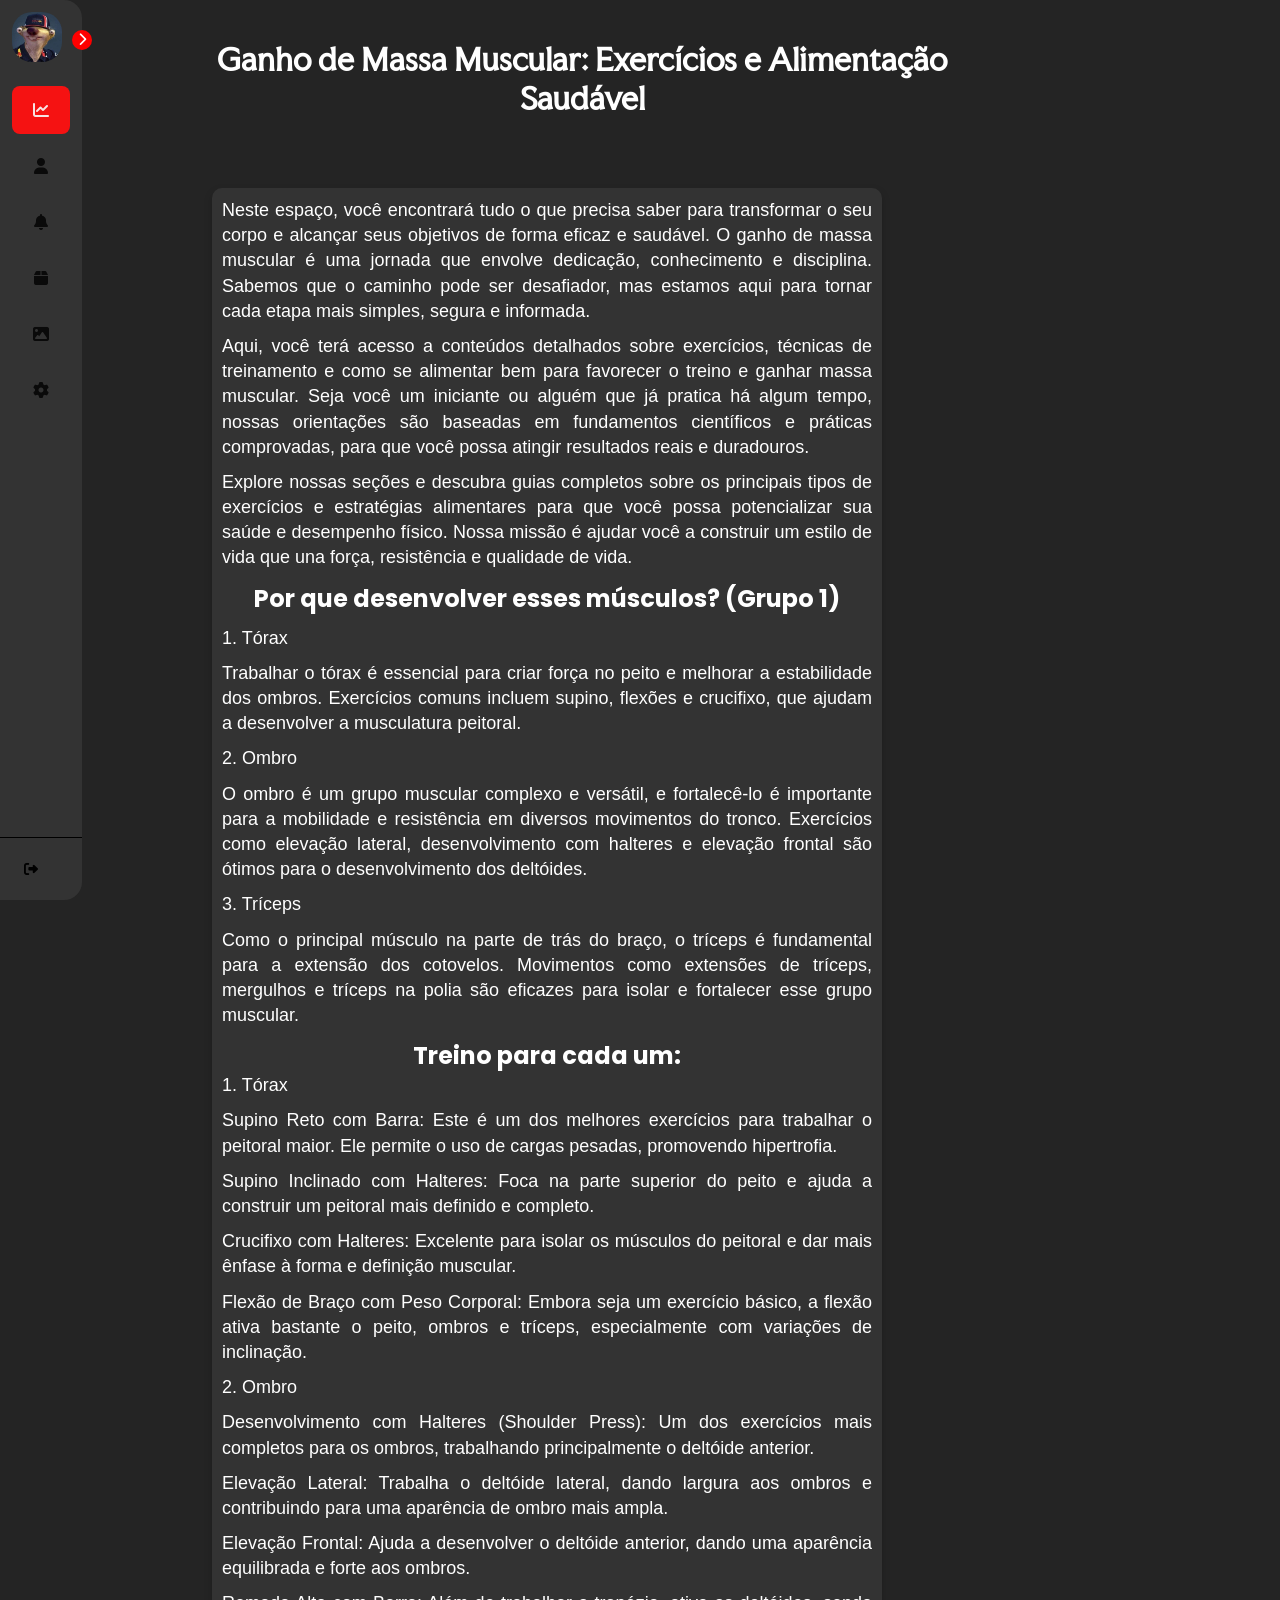
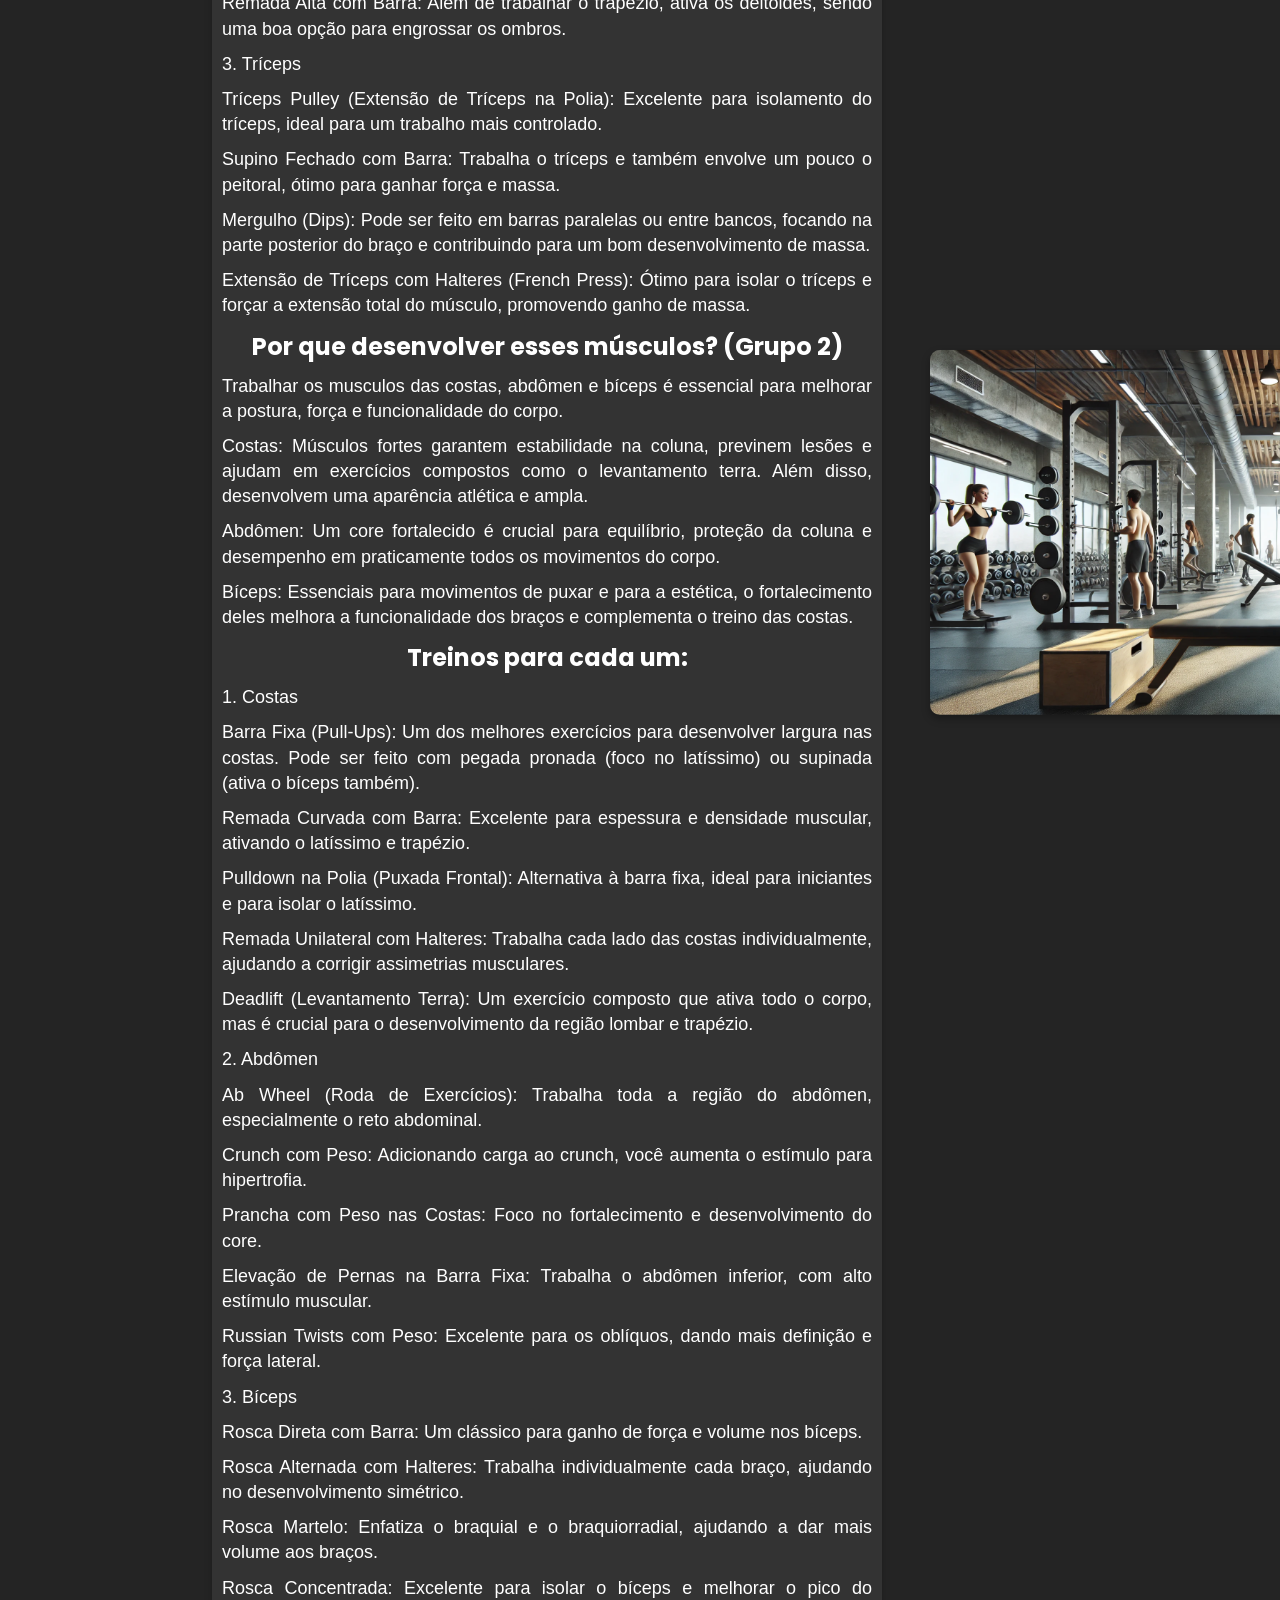
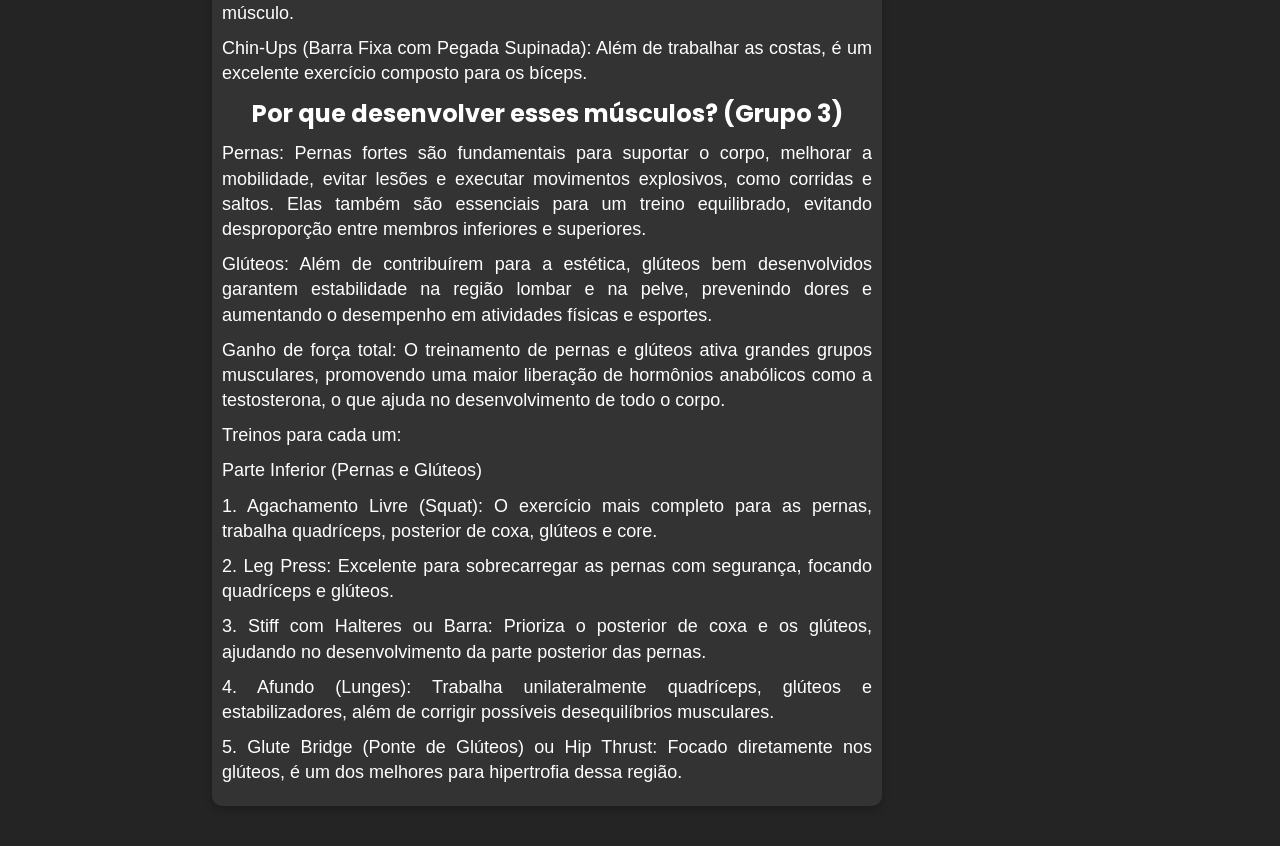
<file: index.html>
<!DOCTYPE html>
<html lang="pt-br">
<head>
    <meta charset="UTF-8">
    <meta name="viewport" content="width=device-width, initial-scale=1.0">

    <link rel="stylesheet" href="https://cdnjs.cloudflare.com/ajax/libs/font-awesome/6.5.1/css/all.min.css" integrity="sha512-DTOQO9RWCH3ppGqcWaEA1BIZOC6xxalwEsw9c2QQeAIftl+Vegovlnee1c9QX4TctnWMn13TZye+giMm8e2LwA==" crossorigin="anonymous" referrerpolicy="no-referrer" />
    <link rel="stylesheet" href="assets/css/style.css">
    <title>7 SportsMen</title>
</head>
<body>
    <nav id="sidebar">
        <div id="sidebar_content">
            <div id="user">
                <img src="imagem/avatar.jpg" id="user_avatar" alt="Avatar">
    
                <p id="user_infos">
                    <span class="item-description">
                        Nome do usuário
                    </span>
                    <span class="item-description">
                        Descrição do usuário
                    </span>
                </p>
            </div>
    
            <ul id="side_items">
                <li class="side-item active">
                    <a href="#">
                        <i class="fa-solid fa-chart-line"></i>
                        <span class="item-description">
                            Painel
                        </span>
                    </a>
                </li>
                <li class="side-item">
                    <a href="Sobre/Quem_Somos.html">
                        <i class="fa-solid fa-user"></i>
                        <span class="item-description">
                            Quem Somos
                        </span>
                    </a>
                </li>
                <li class="side-item">
                    <a href="#">
                        <i class="fa-solid fa-bell"></i>
                        <span class="item-description">
                            a decidir
                        </span>
                    </a>
                </li>
                <li class="side-item">
                    <a href="#">
                        <i class="fa-solid fa-box"></i>
                        <span class="item-description">
                            a decidir
                        </span>
                    </a>
                </li>
                <li class="side-item">
                    <a href="#">
                        <i class="fa-solid fa-image"></i>
                        <span class="item-description">
                            a decidir
                        </span>
                    </a>
                </li>
                <li class="side-item">
                    <a href="#">
                        <i class="fa-solid fa-gear"></i>
                        <span class="item-description">
                            a decidir
                        </span>
                    </a>
                </li>
            </ul>
    
            <button id="open_btn">
                <i id="open_btn_icon" class="fa-solid fa-chevron-right"></i>
            </button>
        </div>

        <div id="logout">
            <button id="logout_btn">
                <i class="fa-solid fa-right-from-bracket"></i>
                <span class="item-description">
                    Logout
                </span>
            </button>
        </div>
    </nav>

    <main>
        <div class="container">
        <img src="imagem/1.png" alt="iamgem1" class="minha-imagem">
        <h1>Ganho de Massa Muscular: Exercícios e Alimentação Saudável</h1>
        <ul class="sub">
            <p>Neste espaço, você encontrará tudo o que precisa saber para transformar o seu corpo e alcançar seus objetivos de forma eficaz e saudável. O ganho de massa muscular é uma jornada que envolve dedicação, conhecimento e disciplina. Sabemos que o caminho pode ser desafiador, mas estamos aqui para tornar cada etapa mais simples, segura e informada.<p>
            
            </p> 
            <p>Aqui, você terá acesso a conteúdos detalhados sobre exercícios, técnicas de treinamento e como se alimentar bem para favorecer o treino e ganhar massa muscular. Seja você um iniciante ou alguém que já pratica há algum tempo, nossas orientações são baseadas em fundamentos científicos e práticas comprovadas, para que você possa atingir resultados reais e duradouros.<p>
            
            </p>
            <p>Explore nossas seções e descubra guias completos sobre os principais tipos de exercícios e estratégias alimentares para que você  possa potencializar sua saúde e desempenho físico. Nossa missão é ajudar você a construir um estilo de vida que una força, resistência e qualidade de vida.<p>

            </p>
        <h2>Por que desenvolver esses músculos? (Grupo 1)</h2>
            <p></p>
            <p>1. Tórax</p>
            <p>

            <p>Trabalhar o tórax é essencial para criar força no peito e melhorar a estabilidade dos ombros. Exercícios comuns incluem supino, flexões e crucifixo, que ajudam a desenvolver a musculatura peitoral.<p>

            </p>
            <p></p>
            <p>2. Ombro </p>
            <p>O ombro é um grupo muscular complexo e versátil, e fortalecê-lo é importante para a mobilidade e resistência em diversos movimentos do tronco. Exercícios como elevação lateral, desenvolvimento com halteres e elevação frontal são ótimos para o desenvolvimento dos deltóides.</p>
            <p></p>
            <p>3. Tríceps</p>
            <p>

            </p>
            <p>Como o principal músculo na parte de trás do braço, o tríceps é fundamental para a extensão dos cotovelos. Movimentos como extensões de tríceps, mergulhos e tríceps na polia são eficazes para isolar e fortalecer esse grupo muscular.</p>
        <h2>Treino para cada um:</h2>
            <p>1. Tórax</p>
            <p>Supino Reto com Barra: Este é um dos melhores exercícios para trabalhar o peitoral maior. Ele permite o uso de cargas pesadas, promovendo hipertrofia.</p>
            <p>Supino Inclinado com Halteres: Foca na parte superior do peito e ajuda a construir um peitoral mais definido e completo.</p>
            <p>Crucifixo com Halteres: Excelente para isolar os músculos do peitoral e dar mais ênfase à forma e definição muscular.</p>
            <p>Flexão de Braço com Peso Corporal: Embora seja um exercício básico, a flexão ativa bastante o peito, ombros e tríceps, especialmente com variações de inclinação.</p>
            <p>2. Ombro</p>
            <p>Desenvolvimento com Halteres (Shoulder Press): Um dos exercícios mais completos para os ombros, trabalhando principalmente o deltóide anterior.</p>
            <p>Elevação Lateral: Trabalha o deltóide lateral, dando largura aos ombros e contribuindo para uma aparência de ombro mais ampla.</p>
            <p>Elevação Frontal: Ajuda a desenvolver o deltóide anterior, dando uma aparência equilibrada e forte aos ombros.</p>
            <p>Remada Alta com Barra: Além de trabalhar o trapézio, ativa os deltóides, sendo uma boa opção para engrossar os ombros.</p>
            <p>3. Tríceps</p>
            <p>Tríceps Pulley (Extensão de Tríceps na Polia): Excelente para isolamento do tríceps, ideal para um trabalho mais controlado.</p>
            <p>Supino Fechado com Barra: Trabalha o tríceps e também envolve um pouco o peitoral, ótimo para ganhar força e massa.</p>
            <p>Mergulho (Dips): Pode ser feito em barras paralelas ou entre bancos, focando na parte posterior do braço e contribuindo para um bom desenvolvimento de massa.</p>
            <p>Extensão de Tríceps com Halteres (French Press): Ótimo para isolar o tríceps e forçar a extensão total do músculo, promovendo ganho de massa.</p>
            <p></p>
        <h2>Por que desenvolver esses músculos? (Grupo 2)</h2>
            <p></p>
            <p>Trabalhar os musculos das costas, abdômen e bíceps é essencial para melhorar a postura, força e funcionalidade do corpo.</p>
            <p>Costas: Músculos fortes garantem estabilidade na coluna, previnem lesões e ajudam em exercícios compostos como o levantamento terra. Além disso, desenvolvem uma aparência atlética e ampla.</p>
            <p>Abdômen: Um core fortalecido é crucial para equilíbrio, proteção da coluna e desempenho em praticamente todos os movimentos do corpo.</p>
            <p>Bíceps: Essenciais para movimentos de puxar e para a estética, o fortalecimento deles melhora a funcionalidade dos braços e complementa o treino das costas.</p>
            <p></p>
        <h2>Treinos para cada um:</h2>
            <p></p>
            <p>1. Costas</p>
            <p></p>
            <p>Barra Fixa (Pull-Ups): Um dos melhores exercícios para desenvolver largura nas costas. Pode ser feito com pegada pronada (foco no latíssimo) ou supinada (ativa o bíceps também).</p>
            <p>Remada Curvada com Barra: Excelente para espessura e densidade muscular, ativando o latíssimo e trapézio.</p>
            <p>Pulldown na Polia (Puxada Frontal): Alternativa à barra fixa, ideal para iniciantes e para isolar o latíssimo.</p>
            <p>Remada Unilateral com Halteres: Trabalha cada lado das costas individualmente, ajudando a corrigir assimetrias musculares.</p>
            <p>Deadlift (Levantamento Terra): Um exercício composto que ativa todo o corpo, mas é crucial para o desenvolvimento da região lombar e trapézio.</p>
            <p></p>
            <p>2. Abdômen</p>
            <p></p>
            <p>Ab Wheel (Roda de Exercícios): Trabalha toda a região do abdômen, especialmente o reto abdominal.</p>
            <p>Crunch com Peso: Adicionando carga ao crunch, você aumenta o estímulo para hipertrofia.</p>
            <p>Prancha com Peso nas Costas: Foco no fortalecimento e desenvolvimento do core.</p>
            <p>Elevação de Pernas na Barra Fixa: Trabalha o abdômen inferior, com alto estímulo muscular.</p>
            <p>Russian Twists com Peso: Excelente para os oblíquos, dando mais definição e força lateral.</p>
            <p></p>
            <p>3. Bíceps</p>
            <p></p>
            <p>Rosca Direta com Barra: Um clássico para ganho de força e volume nos bíceps.</p>
            <p>Rosca Alternada com Halteres: Trabalha individualmente cada braço, ajudando no desenvolvimento simétrico.</p>
            <p>Rosca Martelo: Enfatiza o braquial e o braquiorradial, ajudando a dar mais volume aos braços.</p>
            <p>Rosca Concentrada: Excelente para isolar o bíceps e melhorar o pico do músculo.</p>
            <p>Chin-Ups (Barra Fixa com Pegada Supinada): Além de trabalhar as costas, é um excelente exercício composto para os bíceps.</p>
        <h2>Por que desenvolver esses músculos? (Grupo 3)</h2>
            <p></p>
            <p>Pernas: Pernas fortes são fundamentais para suportar o corpo, melhorar a mobilidade, evitar lesões e executar movimentos explosivos, como corridas e saltos. Elas também são essenciais para um treino equilibrado, evitando desproporção entre membros inferiores e superiores.</p>
            <p>Glúteos: Além de contribuírem para a estética, glúteos bem desenvolvidos garantem estabilidade na região lombar e na pelve, prevenindo dores e aumentando o desempenho em atividades físicas e esportes.<p>
            <p>Ganho de força total: O treinamento de pernas e glúteos ativa grandes grupos musculares, promovendo uma maior liberação de hormônios anabólicos como a testosterona, o que ajuda no desenvolvimento de todo o corpo.</p>
            <p></p>
            <p>Treinos para cada um:</p>
            <p></p>
            <p>Parte Inferior (Pernas e Glúteos)</p>
            <p></p>
            <p>1. Agachamento Livre (Squat): O exercício mais completo para as pernas, trabalha quadríceps, posterior de coxa, glúteos e core.</p>
            <p>2. Leg Press: Excelente para sobrecarregar as pernas com segurança, focando quadríceps e glúteos.</p>
            <p>3. Stiff com Halteres ou Barra: Prioriza o posterior de coxa e os glúteos, ajudando no desenvolvimento da parte posterior das pernas.</p>
            <p>4. Afundo (Lunges): Trabalha unilateralmente quadríceps, glúteos e estabilizadores, além de corrigir possíveis desequilíbrios musculares.</p>
            <p>5. Glute Bridge (Ponte de Glúteos) ou Hip Thrust: Focado diretamente nos glúteos, é um dos melhores para hipertrofia dessa região.</p>
        </ul>
        </div>
       
    </main>
    <script src="assets/js/main.js"></script>
</body>
</html>
</file>
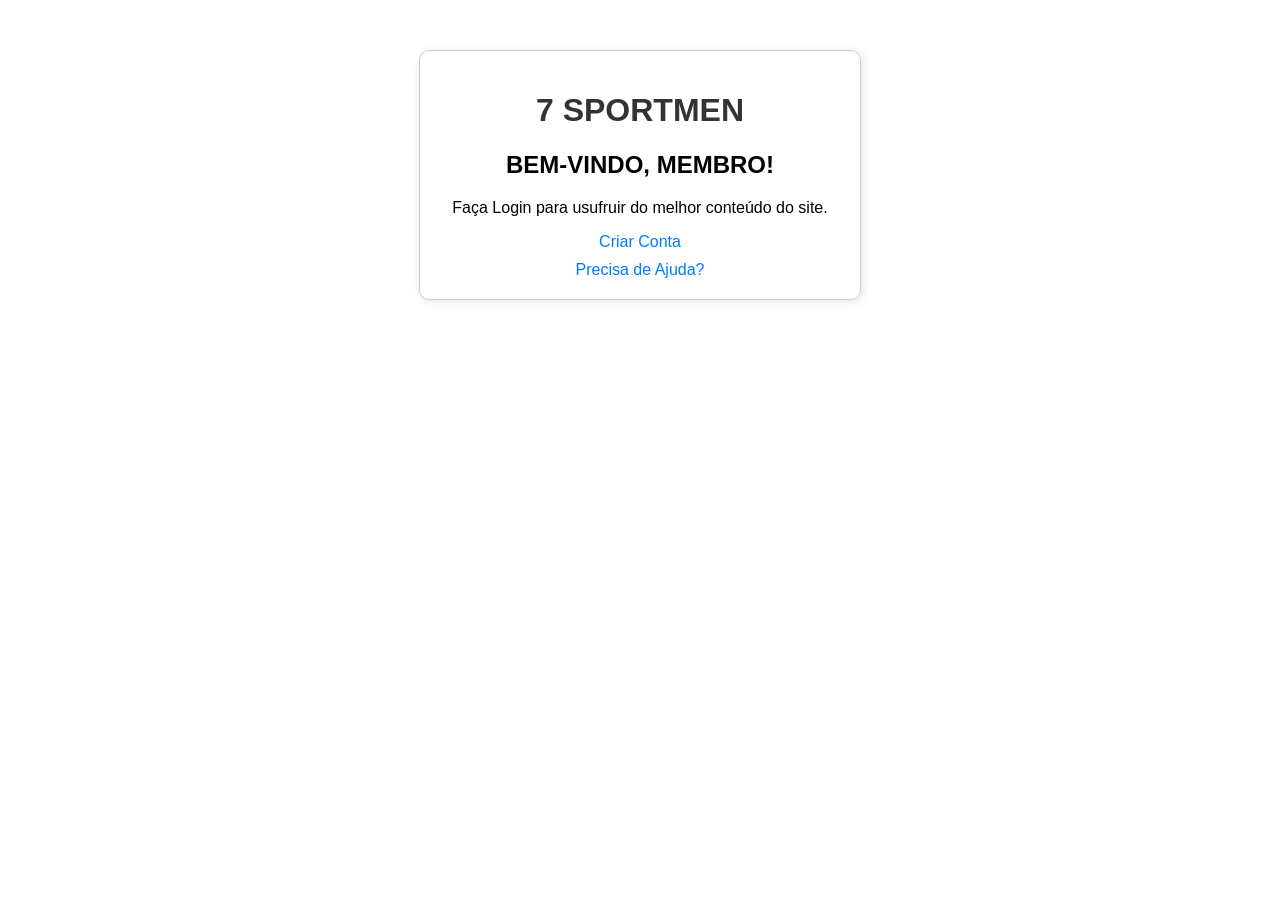
<file: login-1.html>
<!DOCTYPE html>
<html lang="pt-BR">
<head>
    <meta charset="UTF-8">
    <meta name="viewport" content="width=device-width, initial-scale=1.0">
    <title>7 SPORTMEN - Login</title>
    <style>
        body {
            font-family: Arial, sans-serif;
            text-align: center;
            margin: 50px;
        }
        h1 {
            color: #333;
        }
        .container {
            max-width: 400px;
            margin: auto;
            padding: 20px;
            border: 1px solid #ccc;
            border-radius: 10px;
            box-shadow: 2px 2px 10px rgba(0, 0, 0, 0.1);
        }
        a {
            display: block;
            margin-top: 10px;
            color: #007BFF;
            text-decoration: none;
        }
    </style>
</head>
<body>

    <div class="container">
        <h1>7 SPORTMEN</h1>
        <h2>BEM-VINDO, MEMBRO!</h2>
        <p>Faça Login para usufruir do melhor conteúdo do site.</p>

        <a href="cadastro.html">Criar Conta</a>
        <a href="ajuda.html">Precisa de Ajuda?</a>
    </div>

</body>
</html>
</file>
<file: assets/css/style.css>
@import url('https://fonts.googleapis.com/css2?family=Poppins:ital,wght@0,100;0,200;0,300;0,400;0,500;0,600;0,700;0,800;0,900;1,100;1,200;1,300;1,400;1,500;1,600;1,700;1,800;1,900&display=swap');
@import url('https://fonts.googleapis.com/css2?family=Faculty+Glyphic&display=swap');
* {
    margin: 0;
    padding: 0;
    box-sizing: border-box;
    font-family: 'Poppins', sans-serif;
}

body {
    display: flex;
    min-height: 100vh;
    background-color: #242424;
}

main {
    padding: 20px;
    position: relative;
    z-index: 1;
    padding-left: calc(82px + 20px);
}

#sidebar {
    display: flex;
    flex-direction: column;
    justify-content: space-between;
    background-color: #333333;
    height: 100vh;
    border-radius: 0px 18px 18px 0px;
    position: fixed;
    transition: all .5s;
    min-width: 82px;
    z-index: 2;
}

#sidebar_content {
    padding: 12px;
}

#user {
    display: flex;
    align-items: center;
    gap: 8px;
    margin-bottom: 24px;
}

#user_avatar {
    width: 50px;
    height: 50px;
    object-fit: cover;
    border-radius: 20px;
}

#user_infos {
    display: flex;
    flex-direction: column;
}

#user_infos span:last-child {
    color: #ffffff;
    font-size: 12px;
}

#side_items {
    display: flex;
    flex-direction: column;
    gap: 8px;
    list-style: none;
}

.side-item {
    border-radius: 8px;
    padding: 14px;
    cursor: pointer;
}

.side-item.active {
    background-color: #f51212;
}

.side-item:hover:not(.active),
#logout_btn:hover {
    background-color: #e3e9f7;
}

.side-item a {
    text-decoration: none;
    display: flex;
    align-items: center;
    justify-content: center;
    color: #0a0a0a;
}

.side-item.active a {
    color: #f7e3e3;
}

.side-item a i {
    display: flex;
    align-items: center;
    justify-content: center;
    width: 20px;
    height: 20px;
}

#logout {
    border-top: 1px solid #000000;
    padding: 12px;
}

#logout_btn {
    border: none;
    padding: 12px;
    font-size: 14px;
    display: flex;
    gap: 20px;
    align-items: center;
    border-radius: 8px;
    text-align: start;
    cursor: pointer;
    background-color: transparent;
}

#open_btn {
    position: absolute;
    top: 30px;
    right: -10px;
    background-color: #ff0000;
    color: #ffffff;
    border-radius: 100%;
    width: 20px;
    height: 20px;
    border: none;
    cursor: pointer;
}

#open_btn_icon {
    transition: transform .3s ease;
}

.open-sidebar #open_btn_icon {
    transform: rotate(180deg);
}

.item-description {
    width: 0px;
    overflow: hidden;
    white-space: nowrap;
    text-overflow: ellipsis;
    font-size: 14px;
    transition: width .6s;
    height: 0px;
}

#sidebar.open-sidebar {
    min-width: 15%;
}

#sidebar.open-sidebar .item-description {
    width: 150px;
    height: auto;
}

#sidebar.open-sidebar .side-item a {
    justify-content: flex-start;
    gap: 14px;
}


.container {
    max-width: 800px;
    margin: 0 auto;
    padding: 20px;
    text-align: center;
    margin-top: 200px; 
}

/* Estilo para a imagem */
.minha-imagem {
    width: 50vw;          
    max-width: 700px;      
    height: auto;          
    position: absolute;    
    top: 50%;              
    left: 80%;             
    transform: translate(30%, -20%); 
    border-radius: 10px;   
    box-shadow: 0 4px 8px rgba(0, 0, 0, 0.3); 
}



h1 {
    position: relative; 
    top: -200px;        
    left: 80px;         
    font-size: 30px;   
    color:  #ffffff;    
    margin-bottom: 20px; 
    font-family: "Faculty Glyphic", sans-serif;
}


h1.titulo {
    position: relative; 
    top: -200px;        
    left: 100px;        
    font-size: 32px;    
    color: #ff0000;     
    margin-bottom: 20px; 
}


.sub {
    margin-top: -150px; 
    margin-left: 90px;  
    max-width: 800px;   
    background-color: #333333; 
    padding: 10px;      
    border-radius: 10px; 
    box-shadow: 0 4px 8px rgba(0, 0, 0, 0.2); 
    font-family: 'Fjalla One', sans-serif; 
}


.sub p {
    font-size: 18px;            
    color: #ffffff;            
    line-height: 1.4;           
    margin-bottom: 10px;        
    text-align: justify;        
    font-family: 'Bebas Neue', sans-serif; 
}

h2 {
    color: #ffffff;
}
</file>
